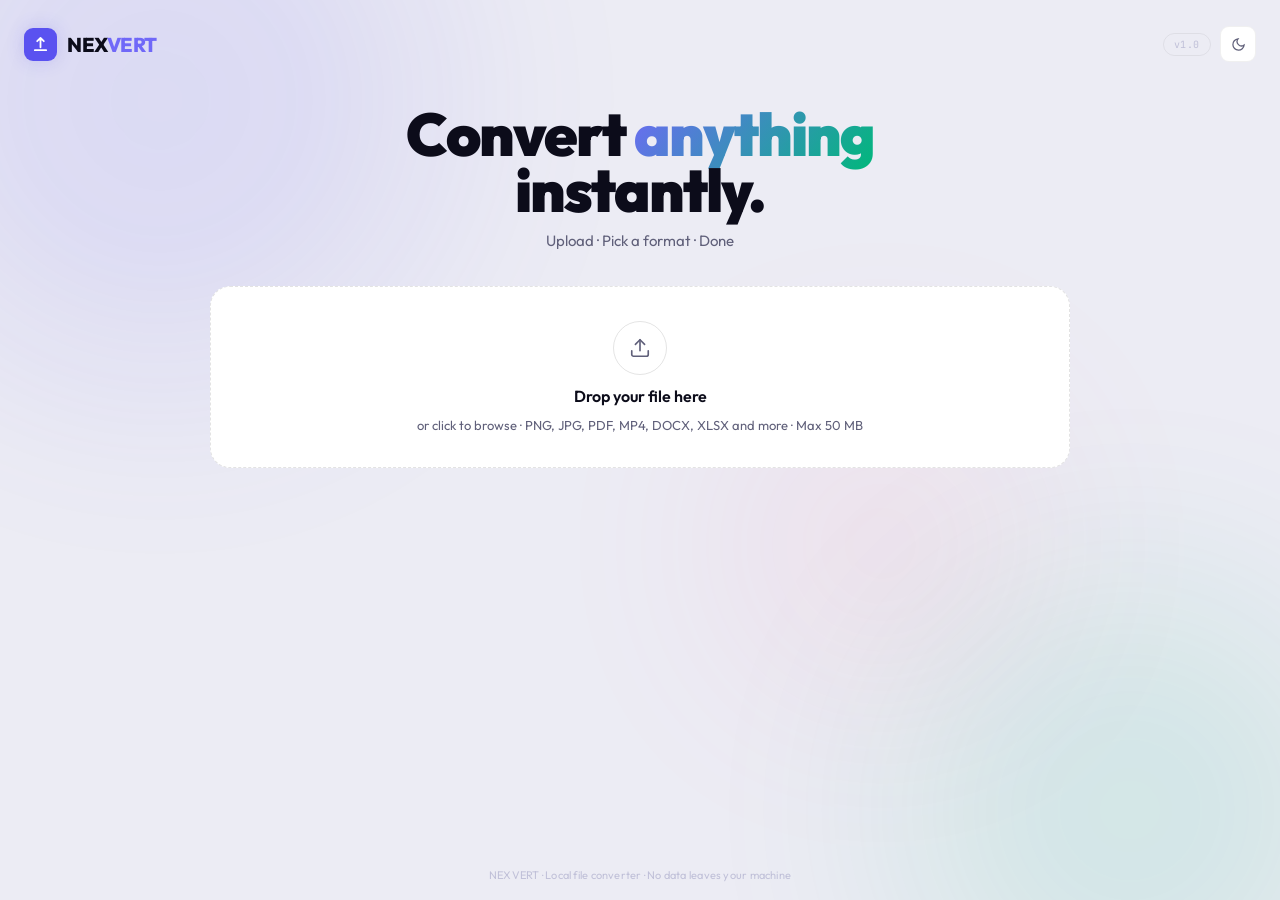
<file: nexvert/index.html>
<!DOCTYPE html>
<html lang="en" data-theme="dark">
<head>
<meta charset="UTF-8">
<meta name="viewport" content="width=device-width, initial-scale=1.0">
<title>NEXVERT</title>
<link rel="preconnect" href="https://fonts.googleapis.com">
<link href="https://fonts.googleapis.com/css2?family=Outfit:wght@300;400;500;600;700;800;900&family=JetBrains+Mono:wght@400;500&display=swap" rel="stylesheet">
<style>
*, *::before, *::after { box-sizing: border-box; margin: 0; padding: 0; }

:root {
  --bg: #0c0c0f;
  --bg2: #13131a;
  --bg3: #1c1c26;
  --border: rgba(255,255,255,0.06);
  --border2: rgba(255,255,255,0.12);
  --text: #f0f0f8;
  --text2: #7a7a9a;
  --text3: #3a3a52;
  --accent: #6c63ff;
  --accent2: #9d98ff;
  --accent-glow: rgba(108,99,255,0.3);
  --accent-light: rgba(108,99,255,0.1);
  --green: #00e5a0;
  --green-glow: rgba(0,229,160,0.22);
  --danger: #ff4f6d;
  --font: 'Outfit', sans-serif;
  --mono: 'JetBrains Mono', monospace;
  --ease: cubic-bezier(0.4,0,0.2,1);
  --spring: cubic-bezier(0.34,1.56,0.64,1);
}

[data-theme="light"] {
  --bg: #ececf4;
  --bg2: #ffffff;
  --bg3: #f0f0f8;
  --border: rgba(0,0,0,0.06);
  --border2: rgba(0,0,0,0.11);
  --text: #0c0c1a;
  --text2: #60607a;
  --text3: #c0c0d8;
  --accent: #5a52f0;
  --accent2: #7068f8;
  --accent-glow: rgba(90,82,240,0.2);
  --accent-light: rgba(90,82,240,0.08);
  --green: #00b87a;
  --green-glow: rgba(0,184,122,0.2);
  --danger: #f03058;
}

html, body { height: 100%; -webkit-font-smoothing: antialiased; }

body {
  font-family: var(--font);
  background: var(--bg);
  color: var(--text);
  min-height: 100vh;
  display: flex;
  flex-direction: column;
  overflow-x: hidden;
  transition: background 0.35s, color 0.35s;
}

/* ─ Ambient ─ */
.ambient { position:fixed; inset:0; pointer-events:none; z-index:0; overflow:hidden; }
.blob {
  position:absolute; border-radius:50%;
  filter: blur(110px); opacity: 0.11;
  animation: bfloat 14s ease-in-out infinite;
}
.b1 { width:560px;height:560px; background:var(--accent); top:-180px;left:-120px; animation-delay:0s; }
.b2 { width:460px;height:460px; background:var(--green); bottom:-140px;right:-80px; animation-delay:-5s; }
.b3 { width:280px;height:280px; background:#ff6b9d; top:45%;left:58%; animation-delay:-9s; }

@keyframes bfloat {
  0%,100% { transform:translate(0,0) scale(1); }
  40%      { transform:translate(28px,-22px) scale(1.04); }
  70%      { transform:translate(-14px,20px) scale(0.97); }
}

/* ─ Layout ─ */
.page {
  position:relative; z-index:1;
  display:flex; flex-direction:column;
  min-height:100vh; padding:0 24px;
}

/* ─ Header ─ */
header {
  display:flex; align-items:center;
  justify-content:space-between;
  padding: 26px 0 0;
}
.logo { display:flex; align-items:center; gap:10px; }
.logo-mark {
  width:33px;height:33px; border-radius:9px;
  background:var(--accent);
  display:flex;align-items:center;justify-content:center;
  box-shadow:0 0 18px var(--accent-glow);
}
.logo-text { font-size:20px;font-weight:800;letter-spacing:-0.5px; }
.logo-text em { font-style:normal; color:var(--accent2); }
.hdr-right { display:flex;align-items:center;gap:9px; }
.ver {
  font-family:var(--mono); font-size:10px; color:var(--text3);
  padding:4px 10px; border:1px solid var(--border); border-radius:100px;
  letter-spacing:.06em;
}
.tbtn {
  width:36px;height:36px; border-radius:9px;
  background:var(--bg2); border:1px solid var(--border);
  cursor:pointer; display:flex;align-items:center;justify-content:center;
  color:var(--text2); transition:all .2s;
}
.tbtn:hover { border-color:var(--border2); color:var(--text); }

/* ─ Hero ─ */
.hero { text-align:center; padding:44px 0 36px; }
.hero h1 {
  font-size:clamp(34px,5.5vw,60px);
  font-weight:900; letter-spacing:-2px; line-height:.94;
  margin-bottom:12px;
}
.grad {
  background:linear-gradient(130deg,var(--accent2) 0%,var(--green) 100%);
  -webkit-background-clip:text; -webkit-text-fill-color:transparent;
  background-clip:text;
}
.hero p { font-size:15px; color:var(--text2); }

/* ─ Converter wrapper ─ */
.converter {
  max-width:860px; margin:0 auto; width:100%;
  flex:1; padding-bottom:60px;
  display:flex; flex-direction:column; gap:14px;
}

/* ─ Upload zone ─ */
.upload-zone {
  background:var(--bg2); border:1.5px dashed var(--border2);
  border-radius:20px; padding:34px;
  text-align:center; cursor:pointer;
  position:relative; overflow:hidden;
  transition:border-color .25s, box-shadow .25s;
}
.upload-zone::after {
  content:''; position:absolute;inset:0;
  background:var(--accent-light); opacity:0;
  transition:opacity .2s; border-radius:inherit;
  pointer-events:none;
}
.upload-zone:hover::after, .upload-zone.over::after { opacity:1; }
.upload-zone.over { border-color:var(--accent); border-style:solid; }
.upload-zone.loaded { display:none; }

.uz-inner { display:flex;flex-direction:column;align-items:center;gap:11px;position:relative;z-index:1; }
.uz-ring {
  width:54px;height:54px; border-radius:50%;
  border:1.5px solid var(--border2);
  display:flex;align-items:center;justify-content:center;
  color:var(--text2); transition:all .2s;
}
.upload-zone:hover .uz-ring { border-color:var(--accent);color:var(--accent);box-shadow:0 0 18px var(--accent-glow); }
.uz-title { font-size:16px;font-weight:600; }
.uz-sub { font-size:13px;color:var(--text2); }
input[type="file"] { display:none; }

/* ─ Main panel ─ */
.panel {
  display:none;
  background:var(--bg2);
  border:1px solid var(--border);
  border-radius:20px; overflow:hidden;
  box-shadow:0 24px 64px rgba(0,0,0,.28);
  animation: panelIn .38s var(--spring) both;
}
.panel.on { display:block; }
@keyframes panelIn {
  from { opacity:0; transform:translateY(14px) scale(.97); }
  to   { opacity:1; transform:translateY(0) scale(1); }
}

.panel-inner {
  display:grid;
  grid-template-columns: 1fr 1px 1fr;
}

/* Divider */
.divider {
  background:var(--border);
  position:relative;
  display:flex;align-items:center;justify-content:center;
}
.divider-arrow {
  width:32px;height:32px; border-radius:50%;
  background:var(--bg3); border:1px solid var(--border2);
  display:flex;align-items:center;justify-content:center;
  color:var(--accent2);
  position:absolute; z-index:2;
  box-shadow:0 2px 10px rgba(0,0,0,.2);
}

/* ─ FROM col ─ */
.col-from {
  padding:28px 24px;
  display:flex; flex-direction:column; gap:18px;
}
.col-lbl {
  font-size:11px;font-weight:600;
  letter-spacing:.12em;text-transform:uppercase;
  color:var(--text3);
}
.from-display {
  display:flex; align-items:center; gap:15px;
  flex:1;
}
.ext-chip {
  width:68px;height:68px; border-radius:16px;
  background:var(--accent-light);
  border:1.5px solid var(--accent);
  display:flex;align-items:center;justify-content:center;
  flex-shrink:0;
  box-shadow:0 0 22px var(--accent-glow);
  position:relative; overflow:hidden;
}
.ext-chip::before {
  content:'';position:absolute;inset:0;
  background:linear-gradient(135deg,rgba(255,255,255,.07) 0%,transparent 60%);
}
.ext-chip span {
  font-family:var(--mono); font-size:15px;font-weight:500;
  color:var(--accent2); text-transform:uppercase;
  letter-spacing:.04em; position:relative;z-index:1;
}
.from-meta { display:flex;flex-direction:column;gap:3px;min-width:0; }
.from-name {
  font-size:14px;font-weight:600;
  white-space:nowrap;overflow:hidden;text-overflow:ellipsis;
}
.from-size { font-size:11px;color:var(--text2);font-family:var(--mono); }
.from-kind { font-size:11px;color:var(--text3); }
.change-btn {
  display:inline-flex;align-items:center;gap:5px;
  background:none; border:1px solid var(--border2);
  border-radius:8px; padding:6px 11px;
  font-family:var(--font); font-size:12px;font-weight:500;
  color:var(--text2); cursor:pointer;
  transition:all .15s; width:fit-content;
}
.change-btn:hover { border-color:var(--accent);color:var(--accent); }

/* ═══════════════════════════════════
   TO col — iOS Picker Wheel
═══════════════════════════════════ */
.col-to {
  padding:20px 0 24px;
  display:flex; flex-direction:column;
  align-items:stretch; gap:12px;
}
.col-to-lbl {
  font-size:11px;font-weight:600;
  letter-spacing:.12em;text-transform:uppercase;
  color:var(--text3); padding:0 24px;
}

/* Tile grid */
.tile-grid {
  display:grid;
  grid-template-columns: repeat(auto-fill, minmax(80px, 1fr));
  gap:10px;
  padding:0 24px 24px;
  flex:1;
  align-content:start;
}

.tile {
  display:flex;
  flex-direction:column;
  align-items:center;
  justify-content:center;
  gap:6px;
  padding:16px 8px 14px;
  border-radius:14px;
  border:1.5px solid var(--border2);
  background:var(--bg3);
  cursor:pointer;
  transition:all .18s var(--ease);
  position:relative;
  overflow:hidden;
}
.tile::before {
  content:'';
  position:absolute;inset:0;
  background:var(--accent-light);
  opacity:0;
  transition:opacity .18s;
  border-radius:inherit;
}
.tile:hover::before { opacity:1; }
.tile:hover { border-color:var(--accent); transform:translateY(-2px); box-shadow:0 6px 20px var(--accent-glow); }

.tile.selected {
  border-color:var(--accent);
  background:var(--accent-light);
  box-shadow:0 0 0 1px var(--accent), 0 4px 18px var(--accent-glow);
}
.tile.selected::before { opacity:1; }

.tile-icon {
  width:32px;height:32px;
  border-radius:8px;
  background:var(--border2);
  display:flex;align-items:center;justify-content:center;
  font-family:var(--mono);
  font-size:9px;font-weight:600;
  letter-spacing:.04em;
  color:var(--text2);
  text-transform:uppercase;
  transition:all .18s;
  position:relative;z-index:1;
}
.tile.selected .tile-icon {
  background:var(--accent);
  color:#fff;
  box-shadow:0 2px 10px var(--accent-glow);
}
.tile:hover:not(.selected) .tile-icon { background:var(--accent-light); color:var(--accent2); }

.tile-label {
  font-size:11px;font-weight:600;
  letter-spacing:.03em;
  color:var(--text2);
  text-transform:uppercase;
  font-family:var(--mono);
  position:relative;z-index:1;
  transition:color .18s;
}
.tile.selected .tile-label { color:var(--accent2); }
.tile:hover:not(.selected) .tile-label { color:var(--text); }

.tile-desc {
  font-size:10px;color:var(--text3);
  position:relative;z-index:1;
  transition:color .18s;
  white-space:nowrap;
}
.tile.selected .tile-desc { color:var(--text2); }
.tile:hover:not(.selected) .tile-desc { color:var(--text2); }

/* ─ Action bar ─ */
.actions {
  display:none; flex-direction:column; gap:10px;
}
.actions.on { display:flex; }

.cvt-btn {
  width:100%; padding:17px;
  border-radius:14px; border:none;
  background:var(--accent); color:#fff;
  font-family:var(--font); font-size:17px;font-weight:700;
  letter-spacing:-.3px; cursor:pointer;
  display:flex;align-items:center;justify-content:center;gap:9px;
  transition:all .2s var(--ease);
  box-shadow:0 4px 22px var(--accent-glow);
  position:relative;overflow:hidden;
}
.cvt-btn::before {
  content:'';position:absolute;inset:0;
  background:linear-gradient(135deg,rgba(255,255,255,.08) 0%,transparent 55%);
  pointer-events:none;
}
.cvt-btn:hover:not(:disabled) { transform:translateY(-2px);box-shadow:0 8px 32px var(--accent-glow);filter:brightness(1.08); }
.cvt-btn:active:not(:disabled) { transform:translateY(0); }
.cvt-btn:disabled { opacity:.3;cursor:not-allowed;transform:none;box-shadow:none; }

/* Status */
.status {
  display:none; background:var(--bg2);
  border:1px solid var(--border); border-radius:13px;
  padding:15px 18px; gap:12px;align-items:center;
  animation:fadeUp .22s var(--ease) both;
}
.status.on { display:flex; }
@keyframes fadeUp { from{opacity:0;transform:translateY(6px)}to{opacity:1;transform:translateY(0)} }

.s-dot {
  width:8px;height:8px;border-radius:50%;
  flex-shrink:0;background:var(--text3);transition:background .3s;
}
.s-dot.pending    { background:var(--text3); }
.s-dot.processing { background:var(--accent);animation:pulse 1.3s infinite; }
.s-dot.done       { background:var(--green);box-shadow:0 0 8px var(--green-glow); }
.s-dot.failed     { background:var(--danger); }

@keyframes pulse {
  0%,100%{opacity:1;transform:scale(1);}
  50%{opacity:.4;transform:scale(.65);}
}

.s-body { flex:1; }
.s-label { font-size:14px;font-weight:500;margin-bottom:7px; }
.s-id    { font-family:var(--mono);font-size:10px;color:var(--text3);float:right; }
.prog    { height:2px;background:var(--border);border-radius:100px;overflow:hidden; }
.prog-fill {
  height:100%;background:var(--accent);border-radius:100px;
  width:0%;transition:width .5s var(--ease);
}
.prog-fill.anim {
  width:40%!important;
  animation:ind 1.3s cubic-bezier(.65,0,.35,1) infinite;
}
@keyframes ind { from{transform:translateX(-200%)}to{transform:translateX(400%)} }

/* Error */
.err {
  display:none;align-items:flex-start;gap:8px;
  background:rgba(255,79,109,.07);
  border:1px solid rgba(255,79,109,.18);
  border-radius:10px; padding:11px 14px;
  font-size:13px;color:var(--danger);
}
.err.on { display:flex; }

/* Download */
.dl-btn {
  width:100%;padding:17px;
  border-radius:14px;border:none;
  background:var(--green);color:#041510;
  font-family:var(--font);font-size:17px;font-weight:700;
  cursor:pointer;display:none;
  align-items:center;justify-content:center;gap:9px;
  text-decoration:none;
  transition:all .2s var(--ease);
  box-shadow:0 4px 22px var(--green-glow);
  animation:fadeUp .22s var(--ease) both;
}
.dl-btn.on { display:flex; }
.dl-btn:hover { filter:brightness(1.07);transform:translateY(-2px);box-shadow:0 8px 30px var(--green-glow); }

.rst-btn {
  background:none;border:none;
  color:var(--text3);font-family:var(--font);
  font-size:13px;cursor:pointer;
  text-align:center;width:100%;padding:4px;
  display:none;transition:color .15s;
}
.rst-btn.on { display:block; }
.rst-btn:hover { color:var(--accent2); }

/* ─ Footer ─ */
footer {
  text-align:center;padding:18px;
  font-size:11px;color:var(--text3);
  position:relative;z-index:1;letter-spacing:.02em;
}

@media(max-width:580px){
  .panel-inner { grid-template-columns:1fr; grid-template-rows:auto 1px auto; }
  .divider { height:1px; }
  .divider-arrow { display:none; }
}
</style>
</head>
<body>

<div class="ambient">
  <div class="blob b1"></div>
  <div class="blob b2"></div>
  <div class="blob b3"></div>
</div>

<div class="page">
  <header>
    <div class="logo">
      <div class="logo-mark">
        <svg width="17" height="17" viewBox="0 0 18 18" fill="none">
          <path d="M9 2v10M9 2L5.5 5.5M9 2L12.5 5.5" stroke="white" stroke-width="1.9" stroke-linecap="round" stroke-linejoin="round"/>
          <path d="M3 15h12" stroke="white" stroke-width="1.9" stroke-linecap="round"/>
        </svg>
      </div>
      <span class="logo-text">NEX<em>VERT</em></span>
    </div>
    <div class="hdr-right">
      <span class="ver">v1.0</span>
      <button class="tbtn" id="themeBtn" aria-label="Toggle theme">
        <svg id="iSun" width="16" height="16" viewBox="0 0 24 24" fill="none" stroke="currentColor" stroke-width="2" stroke-linecap="round"><circle cx="12" cy="12" r="5"/><line x1="12" y1="1" x2="12" y2="3"/><line x1="12" y1="21" x2="12" y2="23"/><line x1="4.22" y1="4.22" x2="5.64" y2="5.64"/><line x1="18.36" y1="18.36" x2="19.78" y2="19.78"/><line x1="1" y1="12" x2="3" y2="12"/><line x1="21" y1="12" x2="23" y2="12"/><line x1="4.22" y1="19.78" x2="5.64" y2="18.36"/><line x1="18.36" y1="5.64" x2="19.78" y2="4.22"/></svg>
        <svg id="iMoon" width="15" height="15" viewBox="0 0 24 24" fill="none" stroke="currentColor" stroke-width="2" stroke-linecap="round" style="display:none"><path d="M21 12.79A9 9 0 1 1 11.21 3 7 7 0 0 0 21 12.79z"/></svg>
      </button>
    </div>
  </header>

  <div class="hero">
    <h1>Convert <span class="grad">anything</span><br>instantly.</h1>
    <p>Upload · Pick a format · Done</p>
  </div>

  <div class="converter">
    <input type="file" id="fileInput">

    <!-- Upload -->
    <div class="upload-zone" id="uploadZone">
      <div class="uz-inner">
        <div class="uz-ring">
          <svg width="22" height="22" viewBox="0 0 24 24" fill="none" stroke="currentColor" stroke-width="1.8" stroke-linecap="round" stroke-linejoin="round">
            <path d="M21 15v4a2 2 0 01-2 2H5a2 2 0 01-2-2v-4"/>
            <polyline points="17 8 12 3 7 8"/><line x1="12" y1="3" x2="12" y2="15"/>
          </svg>
        </div>
        <div class="uz-title">Drop your file here</div>
        <div class="uz-sub">or click to browse · PNG, JPG, PDF, MP4, DOCX, XLSX and more · Max 50 MB</div>
      </div>
    </div>

    <!-- Panel -->
    <div class="panel" id="panel">
      <div class="panel-inner">

        <!-- FROM -->
        <div class="col-from">
          <div class="col-lbl">From</div>
          <div class="from-display">
            <div class="ext-chip"><span id="extText">—</span></div>
            <div class="from-meta">
              <div class="from-name" id="fromName">—</div>
              <div class="from-size" id="fromSize">—</div>
              <div class="from-kind" id="fromKind">—</div>
            </div>
          </div>
          <button class="change-btn" id="changeBtn">
            <svg width="11" height="11" viewBox="0 0 24 24" fill="none" stroke="currentColor" stroke-width="2.5" stroke-linecap="round"><path d="M21 15v4a2 2 0 01-2 2H5a2 2 0 01-2-2v-4"/><polyline points="17 8 12 3 7 8"/><line x1="12" y1="3" x2="12" y2="15"/></svg>
            Change file
          </button>
        </div>

        <!-- Divider -->
        <div class="divider">
          <div class="divider-arrow">
            <svg width="13" height="13" viewBox="0 0 24 24" fill="none" stroke="currentColor" stroke-width="2.5" stroke-linecap="round" stroke-linejoin="round">
              <line x1="5" y1="12" x2="19" y2="12"/><polyline points="12 5 19 12 12 19"/>
            </svg>
          </div>
        </div>

        <!-- TO -->
        <div class="col-to">
          <div class="col-to-lbl">To</div>
          <div class="tile-grid" id="tileGrid"></div>
        </div>

      </div>
    </div>

    <!-- Actions -->
    <div class="actions" id="actions">
      <div class="status" id="statusEl">
        <div class="s-dot" id="sDot"></div>
        <div class="s-body">
          <div style="display:flex;align-items:center;justify-content:space-between;margin-bottom:7px">
            <span class="s-label" id="sLabel">—</span>
            <span class="s-id" id="sId"></span>
          </div>
          <div class="prog"><div class="prog-fill" id="progFill"></div></div>
        </div>
      </div>

      <div class="err" id="errEl">
        <svg width="14" height="14" viewBox="0 0 24 24" fill="none" stroke="currentColor" stroke-width="2.5" stroke-linecap="round" style="flex-shrink:0;margin-top:1px"><circle cx="12" cy="12" r="10"/><line x1="12" y1="8" x2="12" y2="12"/><line x1="12" y1="16" x2="12.01" y2="16"/></svg>
        <span id="errText"></span>
      </div>

      <button class="cvt-btn" id="cvtBtn" disabled>
        <svg width="17" height="17" viewBox="0 0 24 24" fill="none" stroke="currentColor" stroke-width="2.5" stroke-linecap="round" stroke-linejoin="round"><polyline points="23 4 23 10 17 10"/><polyline points="1 20 1 14 7 14"/><path d="M3.51 9a9 9 0 0114.85-3.36L23 10M1 14l4.64 4.36A9 9 0 0020.49 15"/></svg>
        Convert
      </button>

      <a class="dl-btn" id="dlBtn" href="#">
        <svg width="17" height="17" viewBox="0 0 24 24" fill="none" stroke="currentColor" stroke-width="2.5" stroke-linecap="round" stroke-linejoin="round"><path d="M21 15v4a2 2 0 01-2 2H5a2 2 0 01-2-2v-4"/><polyline points="7 10 12 15 17 10"/><line x1="12" y1="15" x2="12" y2="3"/></svg>
        Download
      </a>

      <button class="rst-btn" id="rstBtn">↩ Start over</button>
    </div>
  </div>

  <footer>NEXVERT · Local file converter · No data leaves your machine</footer>
</div>

<script>
/* ═══════════════════════════════
   DATA
═══════════════════════════════ */
const ALLOWED = {
  png:  { targets:['jpg','webp'],      label:'PNG Image' },
  jpg:  { targets:['png','webp'],      label:'JPEG Image' },
  jpeg: { targets:['png','webp'],      label:'JPEG Image' },
  webp: { targets:['png','jpg'],       label:'WebP Image' },
  pdf:  { targets:['png','jpg'],       label:'PDF Document' },
  mp4:  { targets:['mp3','gif','wav'], label:'MP4 Video' },
  mp3:  { targets:['wav'],            label:'MP3 Audio' },
  wav:  { targets:['mp3'],            label:'WAV Audio' },
  gif:  { targets:['mp4','png'],      label:'GIF Animation' },
  docx: { targets:['pdf'],            label:'Word Document' },
  pptx: { targets:['pdf'],            label:'PowerPoint' },
  xlsx: { targets:['pdf'],            label:'Excel Spreadsheet' },
};
const EXT_DISPLAY = {
  jpg:'JPEG', png:'PNG', webp:'WebP', pdf:'PDF',
  mp3:'MP3', mp4:'MP4', wav:'WAV', gif:'GIF'
};
const EXT_DESC = {
  jpg:'Image',png:'Image',webp:'Image',pdf:'Document',
  mp3:'Audio',mp4:'Video',wav:'Audio',gif:'Animation',
  docx:'Word',pptx:'Slides',xlsx:'Spreadsheet'
};

/* ═══════════════════════════════
   THEME
═══════════════════════════════ */
const html = document.documentElement;
const initTheme = localStorage.getItem('nxv-theme') ||
  (matchMedia('(prefers-color-scheme:dark)').matches ? 'dark' : 'light');
html.dataset.theme = initTheme;
syncThemeIcons();

document.getElementById('themeBtn').onclick = () => {
  html.dataset.theme = html.dataset.theme === 'dark' ? 'light' : 'dark';
  localStorage.setItem('nxv-theme', html.dataset.theme);
  syncThemeIcons();
};
function syncThemeIcons(){
  const d = html.dataset.theme === 'dark';
  document.getElementById('iSun').style.display  = d ? 'block':'none';
  document.getElementById('iMoon').style.display = d ? 'none':'block';
}

/* ═══════════════════════════════
   UPLOAD
═══════════════════════════════ */
const fileInput  = document.getElementById('fileInput');
const uploadZone = document.getElementById('uploadZone');

uploadZone.onclick = () => fileInput.click();
uploadZone.ondragover = e => { e.preventDefault(); uploadZone.classList.add('over'); };
uploadZone.ondragleave = () => uploadZone.classList.remove('over');
uploadZone.ondrop = e => { e.preventDefault(); uploadZone.classList.remove('over'); loadFile(e.dataTransfer.files[0]); };
fileInput.onchange = () => loadFile(fileInput.files[0]);
document.getElementById('changeBtn').onclick = () => fileInput.click();

let curFile = null, curExt = '', curFmt = null, pollTimer = null;

function loadFile(f) {
  if (!f) return;
  if (f.size > 50*1024*1024) return boom('File exceeds 50 MB');
  const e = f.name.split('.').pop().toLowerCase();
  if (!ALLOWED[e]) return boom(`Unsupported format: .${e}`);

  curFile = f; curExt = e;
  clearErr();

  document.getElementById('extText').textContent = e.toUpperCase();
  document.getElementById('fromName').textContent = f.name;
  document.getElementById('fromSize').textContent = humanBytes(f.size);
  document.getElementById('fromKind').textContent = ALLOWED[e].label;

  buildTiles(ALLOWED[e].targets);

  uploadZone.classList.add('loaded');
  document.getElementById('panel').classList.add('on');
  document.getElementById('actions').classList.add('on');
  dlBtn.classList.remove('on');
  rstBtn.classList.remove('on');
  statusEl.classList.remove('on');
  progFill.className = 'prog-fill';
  progFill.style.width = '0';
  cvtBtn.disabled = false;
}

/* ═══════════════════════════════
   TILE PICKER
═══════════════════════════════ */
const tileGrid = document.getElementById('tileGrid');

function buildTiles(formats) {
  tileGrid.innerHTML = '';
  curFmt = null;
  cvtBtn.disabled = true;

  formats.forEach(fmt => {
    const tile = document.createElement('div');
    tile.className = 'tile';
    tile.dataset.fmt = fmt;
    tile.innerHTML = `
      <div class="tile-icon">${(EXT_DISPLAY[fmt] || fmt).slice(0,4)}</div>
      <div class="tile-label">${EXT_DISPLAY[fmt] || fmt.toUpperCase()}</div>
      <div class="tile-desc">${EXT_DESC[fmt] || ''}</div>
    `;
    tile.addEventListener('click', () => selectTile(fmt));
    tileGrid.appendChild(tile);
  });

  // Auto-select if only one option
  if (formats.length === 1) selectTile(formats[0]);
}

function selectTile(fmt) {
  curFmt = fmt;
  tileGrid.querySelectorAll('.tile').forEach(t => {
    t.classList.toggle('selected', t.dataset.fmt === fmt);
  });
  cvtBtn.disabled = false;
}

/* ═══════════════════════════════
   CONVERT + POLL
═══════════════════════════════ */
const cvtBtn   = document.getElementById('cvtBtn');
const statusEl = document.getElementById('statusEl');
const sDot     = document.getElementById('sDot');
const sLabel   = document.getElementById('sLabel');
const sId      = document.getElementById('sId');
const progFill = document.getElementById('progFill');
const dlBtn    = document.getElementById('dlBtn');
const rstBtn   = document.getElementById('rstBtn');
const errEl    = document.getElementById('errEl');

cvtBtn.addEventListener('click', async () => {
  if (!curFile || !curFmt) return;
  cvtBtn.disabled = true;
  dlBtn.classList.remove('on');
  rstBtn.classList.remove('on');
  clearErr();
  statusEl.classList.add('on');
  setState('pending','Uploading…');
  progFill.className = 'prog-fill anim';

  const fd = new FormData();
  fd.append('file', curFile);
  fd.append('output_format', curFmt);

  try {
    const r = await fetch('/convert/', { method:'POST', body:fd });
    const d = await r.json();
    if (!r.ok) return boom(d.detail || 'Upload failed');
    sId.textContent = d.job_id.slice(0,8)+'…';
    setState('processing','Converting…');
    pollTimer = setInterval(() => poll(d.job_id), 1500);
  } catch {
    boom('Cannot reach server — is NEXVERT running?');
  }
});

async function poll(id) {
  try {
    const r = await fetch(`/status/${id}`);
    const d = await r.json();
    if (d.status === 'done') {
      clearInterval(pollTimer);
      progFill.className = 'prog-fill';
      progFill.style.width = '100%';
      setState('done','Conversion complete');
      const lbl = EXT_DISPLAY[curFmt] || curFmt.toUpperCase();
      dlBtn.href = `/download/${id}`;
      dlBtn.download = `converted.${curFmt}`;
      dlBtn.innerHTML = `<svg width="17" height="17" viewBox="0 0 24 24" fill="none" stroke="currentColor" stroke-width="2.5" stroke-linecap="round" stroke-linejoin="round"><path d="M21 15v4a2 2 0 01-2 2H5a2 2 0 01-2-2v-4"/><polyline points="7 10 12 15 17 10"/><line x1="12" y1="15" x2="12" y2="3"/></svg> Download ${lbl}`;
      dlBtn.classList.add('on');
      rstBtn.classList.add('on');
    } else if (d.status === 'failed') {
      clearInterval(pollTimer);
      progFill.className = 'prog-fill';
      setState('failed','Failed');
      boom(d.error || 'Conversion failed');
      cvtBtn.disabled = false;
    }
  } catch {}
}

rstBtn.addEventListener('click', fullReset);

function fullReset() {
  if (pollTimer) { clearInterval(pollTimer); pollTimer = null; }
  curFile = null; curExt = ''; curFmt = null;
  fileInput.value = '';
  uploadZone.classList.remove('loaded');
  document.getElementById('panel').classList.remove('on');
  document.getElementById('actions').classList.remove('on');
  dlBtn.classList.remove('on');
  rstBtn.classList.remove('on');
  statusEl.classList.remove('on');
  clearErr();
  progFill.className = 'prog-fill';
  progFill.style.width = '0';
  cvtBtn.disabled = false;
  tileGrid.innerHTML = '';
}

function setState(state, msg) {
  sDot.className = 's-dot ' + state;
  sLabel.textContent = msg;
}

function boom(msg) {
  errEl.classList.add('on');
  document.getElementById('errText').textContent = msg;
  statusEl.classList.remove('on');
  cvtBtn.disabled = false;
}

function clearErr() { errEl.classList.remove('on'); }

function humanBytes(b) {
  if (b < 1024)    return b + ' B';
  if (b < 1048576) return (b/1024).toFixed(1) + ' KB';
  return (b/1048576).toFixed(1) + ' MB';
}
</script>
</body>
</html>
</file>
